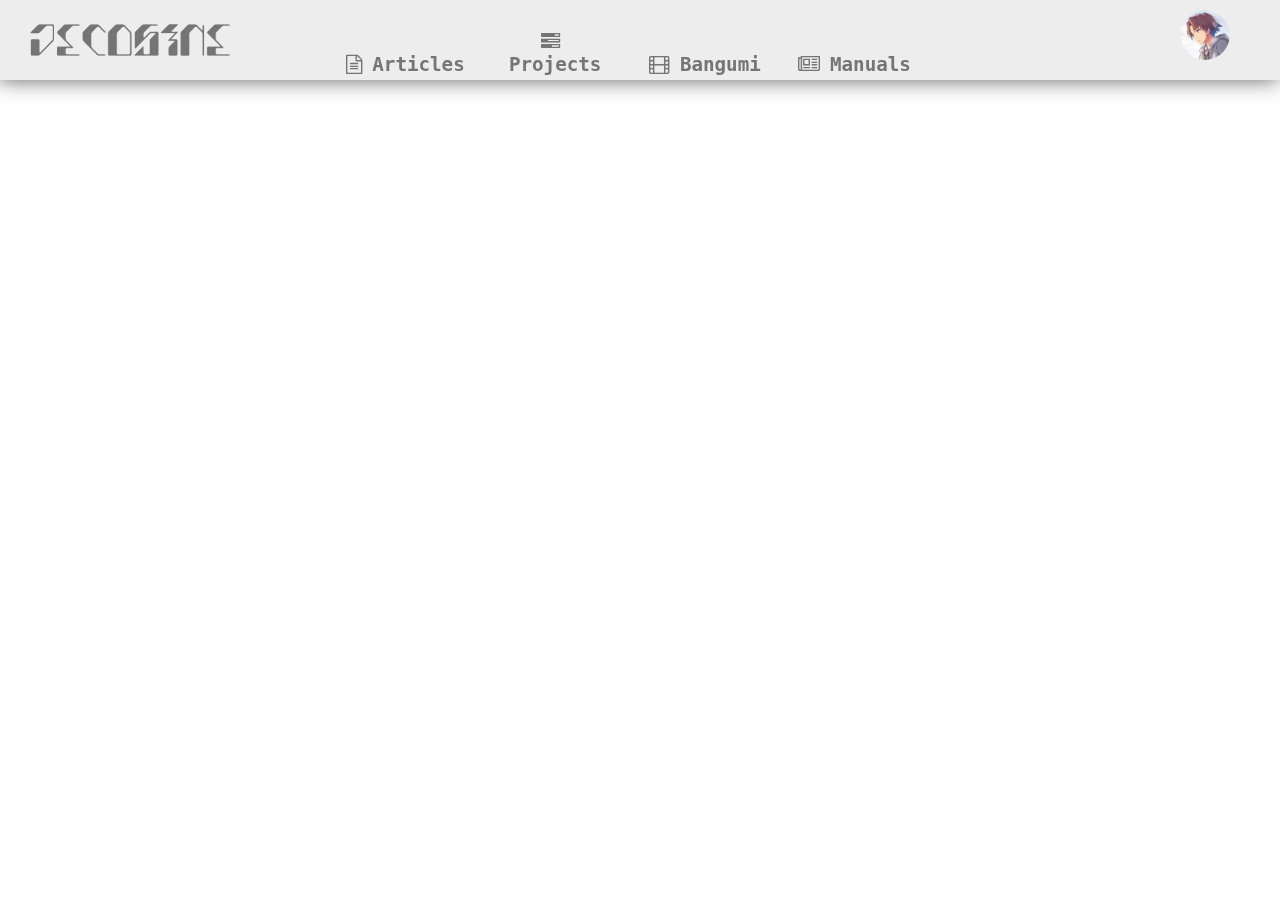
<file: articles.html>
<!DOCTYPE html>
<html>
    <head>
        <meta charset="utf-8" />
        <link rel = "stylesheet" href = "./css/main.css" />
        <link rel = "stylesheet" href = "./css/font-awesome.min.css" />
        <link rel = "shortcut icon" href = "favicon.ico" />
        <script src = "./js/jquery-3.3.1.min.js"></script>
        <meta name="viewport" content="width=device-width, initial-scale=1.0">
        <!-- <meta name="viewport" content="width=device-width, initial-scale=1.0"> -->
        <title>Jecosine の 真香小站</title>
        <!-- <script src = "js/pre-main.js"></script> -->

    </head>
    <body>
            <div id =  "navigation">
                    <div id = "navigation-bar">
                        <a href = "/index.html" id = "homepage"></a>
                        <div id = "navi-group">
                            <div class = "navigation-item">
                                <span><i class="fa fa-file-text-o" aria-hidden="true"></i>Articles</span>
                                <ul class = "navigation-list">
                                    <li><i class="fa fa-code" aria-hidden="true"></i>Tech</li>
                                    <li><i class="fa fa-leaf" aria-hidden="true"></i>Note</li>
                                </ul>
                            </div>                    
                            <div class = "navigation-item">
                                <span><i class="fa fa-tasks" aria-hidden="true"></i>Projects</span>
                                
                            </div>
                            <div class = "navigation-item">
                                <span><i class="fa fa-film" aria-hidden="true"></i>Bangumi</span>
                                <ul class = "navigation-list">
                                    <li><i class="fa fa-bookmark" aria-hidden="true"></i>Focus</li>
                                    <li><i class="fa fa-book" aria-hidden="true"></i>Novels</li>
                                    <li><i class="fa fa-picture-o" aria-hidden="true"></i>Illusts</li>
                                </ul>
                            </div>
                            <div class = "navigation-item"><span><i class="fa fa-newspaper-o" aria-hidden="true"></i>Manuals</span></div>
                        </div>
                        <img id = "head-icon" src = "./img/head.png"/>
                    </div>
                        
                </div>

    </body>
</html>
</file>
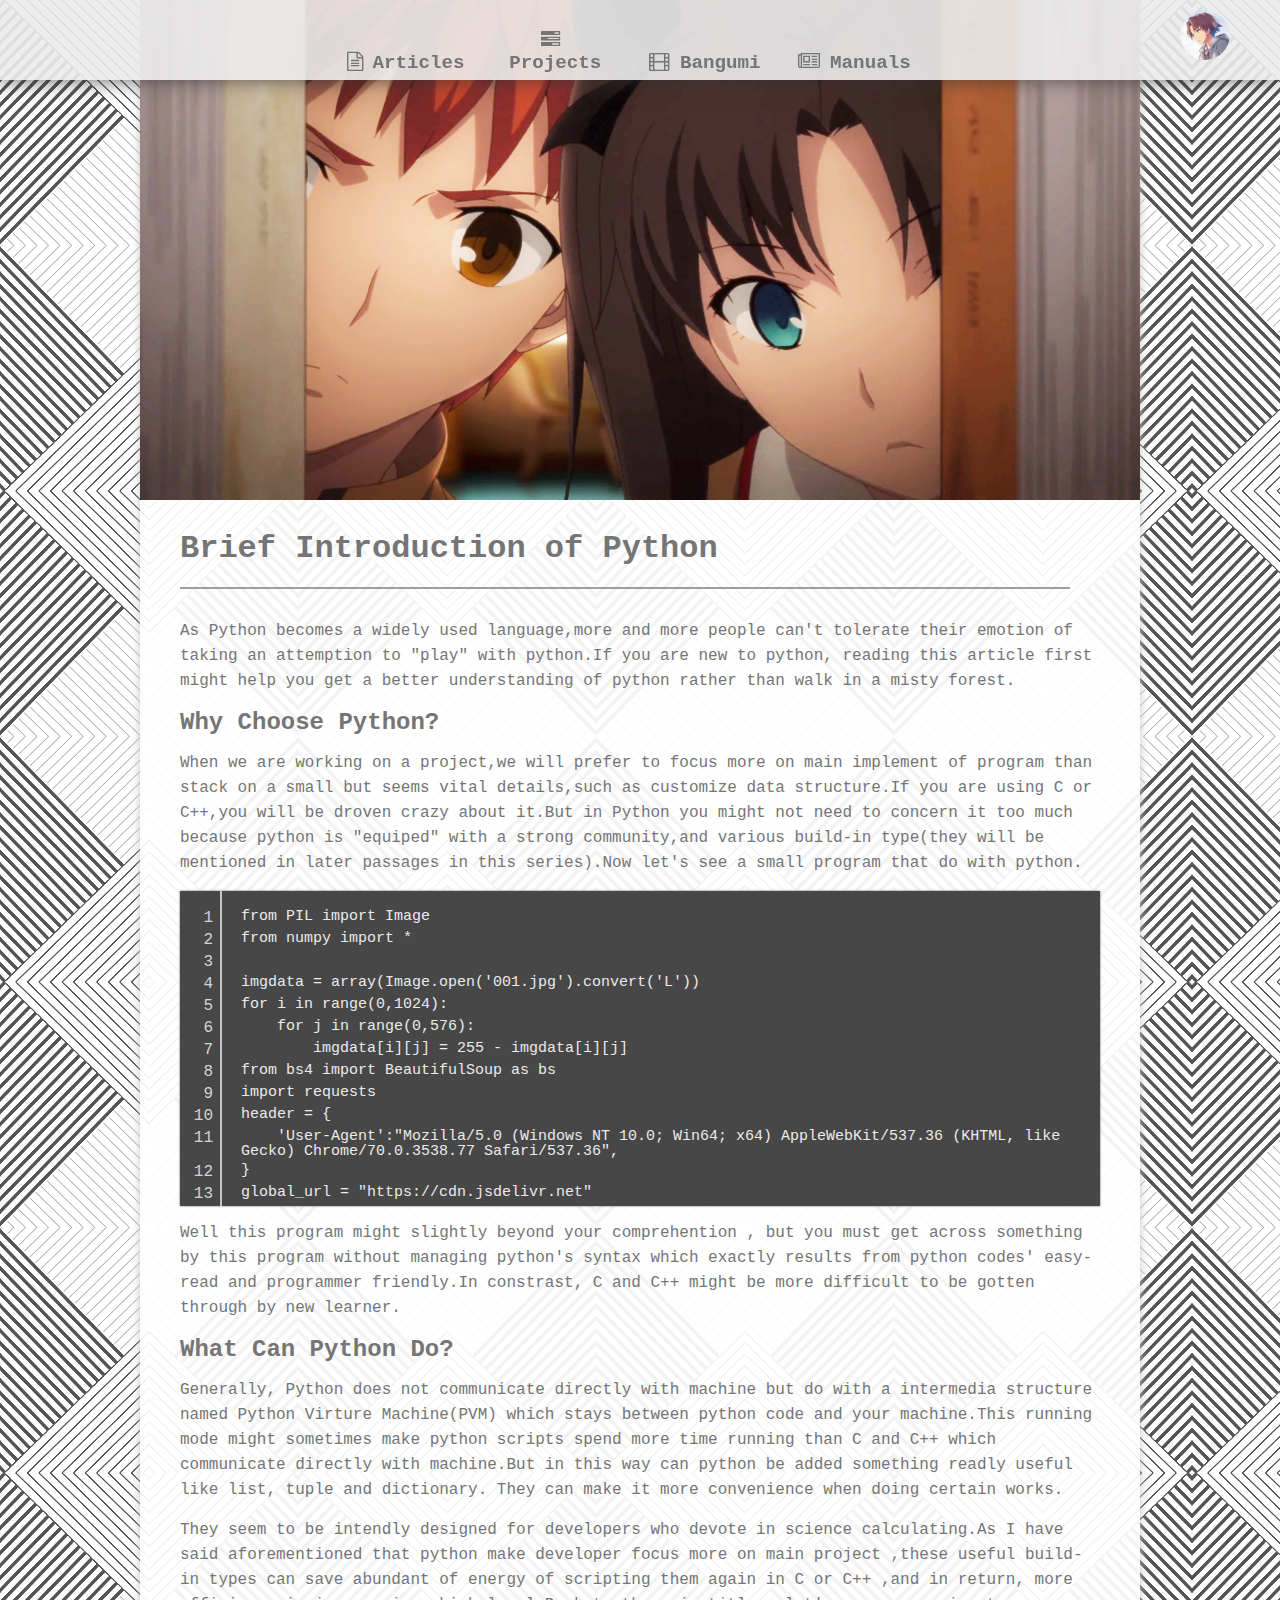
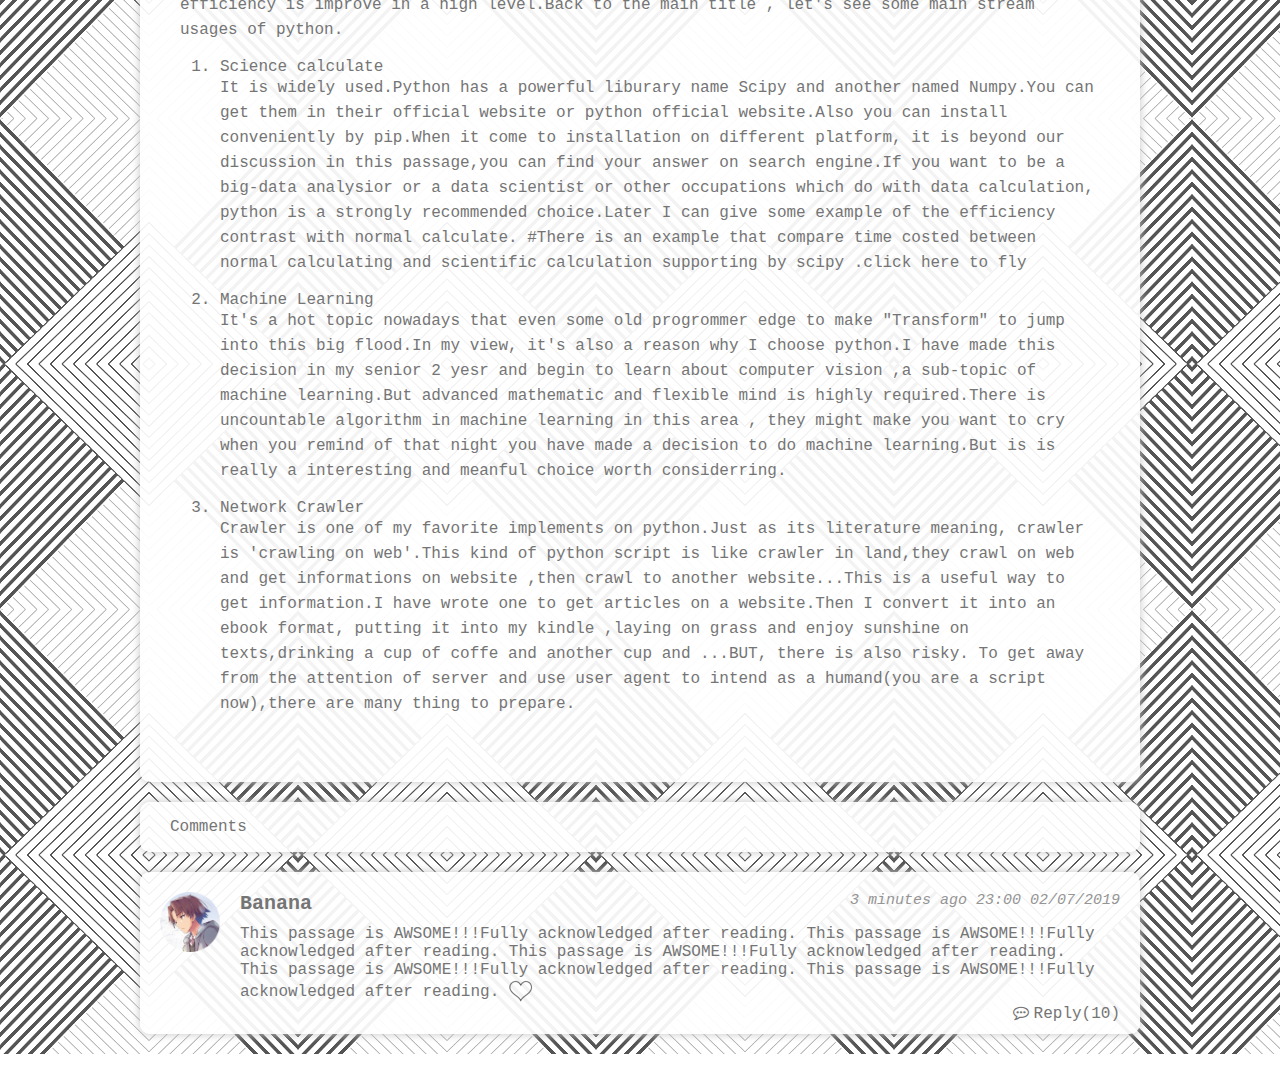
<file: biop.html>
<!DOCTYPE html>
<html>
    <head>
        <meta charset="utf-8" />
        <link rel = "stylesheet" href = "./css/main.css">
        <link rel = "shortcut icon" href = "./favicon.ico" />
        <link rel = "stylesheet" href = "./css/font-awesome.min.css" />
        <script src = "./js/jquery-3.3.1.min.js"></script>
        <!-- <script src = "js/pre-main.js"></script> -->
    </head>
    <body class = "view-body">
        <script src = "js/main.js"></script> 
        <div id =  "navigation">
            <div id = "navigation-bar">
                <div id = "navi-group">
                    <div class = "navigation-item">
                        <span><i class="fa fa-file-text-o" aria-hidden="true"></i>Articles</span>
                        <ul class = "navigation-list">
                            <li><i class="fa fa-code" aria-hidden="true"></i>Tech</li>
                            <li><i class="fa fa-leaf" aria-hidden="true"></i>Note</li>
                        </ul>
                    </div>                    
                    <div class = "navigation-item">
                        <span><i class="fa fa-tasks" aria-hidden="true"></i>Projects</span>
                        
                    </div>
                    <div class = "navigation-item">
                        <span><i class="fa fa-film" aria-hidden="true"></i>Bangumi</span>
                        <ul class = "navigation-list">
                            <li><i class="fa fa-bookmark" aria-hidden="true"></i>Focus</li>
                            <li><i class="fa fa-book" aria-hidden="true"></i>Novels</li>
                            <li><i class="fa fa-picture-o" aria-hidden="true"></i>Illusts</li>
                        </ul>
                    </div>
                    <div class = "navigation-item"><span><i class="fa fa-newspaper-o" aria-hidden="true"></i>Manuals</span></div>
                </div>
                <img id = "head-icon" src = "./img/head.png"/>
            </div>
                
        </div>
        <div id = "content-container">
            <div class = "content-illust">
                <img src = "img/ab-img/lin.png" />
            </div>
            <div class = "content">
                <h1 class = "content-title">Brief Introduction of Python</h1>
                <p>As Python becomes a widely used language,more and more people can't tolerate their emotion of taking an attemption to "play" with python.If you are new to python, reading this article first might help you get a better understanding of python rather than walk in a misty forest.</p>
                <h2>Why Choose Python?</h2>
                <p>When we are working on a project,we will prefer to focus more on main implement of program than stack on a small but seems vital details,such as customize data structure.If you are using C or C++,you will be droven crazy about it.But in Python you might not need to concern it too much because python is "equiped" with a strong community,and various build-in type(they will be mentioned in later passages in this series).Now let's see a small program that do with python.</p>
                <div class = "code-block-container">
                    <div class = "code-block">
                    <pre>
from PIL import Image
from numpy import *

imgdata = array(Image.open('001.jpg').convert('L'))
for i in range(0,1024):
    for j in range(0,576):
        imgdata[i][j] = 255 - imgdata[i][j]
from bs4 import BeautifulSoup as bs
import requests
header = {
    'User-Agent':"Mozilla/5.0 (Windows NT 10.0; Win64; x64) AppleWebKit/537.36 (KHTML, like Gecko) Chrome/70.0.3538.77 Safari/537.36",
}
global_url = "https://cdn.jsdelivr.net"
links = {u'/gh/moezx/cdn@3.1.9/img/Sakura/images/sns/heart.png': u'heart.png', u'/gh/moezx/cdn@3.1.9/img/Sakura/images/sns/lofter.png': u'lofter.png', u'/gh/moezx/cdn@3.1.9/img/Sakura/images/sns/douban.png': u'douban.png', u'/gh/moezx/cdn@3.1.9/img/Sakura/images/sns/qq.png': u'qq.png', u'/gh/moezx/cdn@3.1.9/img/Sakura/images/sns/github.png': u'github.png', u'/gh/moezx/cdn@3.1.9/img/Sakura/images/sns/youku.png': u'youku.png', u'/gh/moezx/cdn@3.1.9/img/Sakura/images/sns/googleplus.png': u'googleplus.png', u'/gh/moezx/cdn@3.1.9/img/Sakura/images/sns/twitter.png': u'twitter.png', u'/gh/moezx/cdn@3.1.9/img/Sakura/images/sns/wechat.png': u'wechat.png', u'/gh/moezx/cdn@3.1.9/img/Sakura/images/sns/jianshu.png': u'jianshu.png', u'/gh/moezx/cdn@3.1.9/img/Sakura/images/sns/csdn.png': u'csdn.png', u'/gh/moezx/cdn@3.1.9/img/Sakura/images/sns/qzone.png': u'qzone.png', u'/gh/moezx/cdn@3.1.9/img/Sakura/images/sns/wangyiyun.png': u'wangyiyun.png', u'/gh/moezx/cdn@3.1.9/img/Sakura/images/sns/bilibili.png': u'bilibili.png', u'/gh/moezx/cdn@3.1.9/img/Sakura/images/sns/zhihu.png': u'zhihu.png', u'/gh/moezx/cdn@3.1.9/img/Sakura/images/sns/email.svg': u'email.svg', u'/gh/moezx/cdn@3.1.9/img/Sakura/images/sns/facebook.png': u'facebook.png', u'/gh/moezx/cdn@3.1.9/img/Sakura/images/sns/sina.png': u'sina.png', u'/gh/moezx/cdn@3.1.9/img/Sakura/images/sns/telegram.svg': u'telegram.svg'}
def get_links():
    url = "https://cdn.jsdelivr.net/gh/moezx/cdn@3.1.9/img/Sakura/images/sns"
    h = requests.get(url,headers = header)
    bsobj = bs(h.text,'html.parser')
    links = {i.attrs['href']:i.get_text() for i in bsobj.find("table").findAll('a')}
    print links
def get_sources():
    for i in links.keys():
        res = requests.get(global_url+i,headers = header)
        f = open(links.get(i),'wb')
        f.write(res.content)
        f.close()
get_sources()
                    </pre>
                    </div>
                    <div class = "count-bar"></div>
                </div>
                <p>Well this program might slightly beyond your comprehention , but you must get across something by this program without managing python's syntax which exactly results from python codes' easy-read and programmer friendly.In constrast, C and C++ might be more difficult to be gotten through by new learner.</p>
                <h2>What Can Python Do?</h2>
                <p>Generally, Python does not communicate directly with machine but do with a intermedia structure named Python Virture Machine(PVM) which stays between python code and your machine.This running mode might sometimes make python scripts spend more time running than C and C++ which communicate directly with machine.But in this way can python be added something readly useful like list, tuple and dictionary. They can make it more convenience when doing certain works.

                </p>
                <p>They seem to be intendly designed for developers who devote in science calculating.As I have said aforementioned that python make developer focus more on main project ,these useful build-in types can save abundant of energy of scripting them again in C or C++ ,and in return, more efficiency is improve in a high level.Back to the main title , let's see some main stream usages of python.</p>
                <ol>
                    <li>
                        Science calculate
                    </li>
                    <p>It is widely used.Python has a powerful liburary name Scipy and another named Numpy.You can get them in their official website or python official website.Also you can install conveniently by pip.When it come to installation on different platform, it is beyond our discussion in this passage,you can find your answer on search engine.If you want to be a big-data analysior or a data scientist or other occupations which do with data calculation, python is a strongly recommended choice.Later I can give some example of the efficiency contrast with normal calculate. #There is an example that compare time costed between normal calculating and scientific calculation supporting by scipy .click here to fly</p>
                    <li>Machine Learning</li>
                    <p>It's a hot topic nowadays that even some old progrommer edge to make "Transform" to jump into this big flood.In my view, it's also a reason why I choose python.I have made this decision in my senior 2 yesr and begin to learn about computer vision ,a sub-topic of machine learning.But advanced mathematic and flexible mind is highly required.There is uncountable algorithm in machine learning in this area , they might make you want to cry when you remind of that night you have made a decision to do machine learning.But is is really a interesting and meanful choice worth considerring.</p>
                    <li>Network Crawler</li>
                    <p>Crawler is one of my favorite implements on python.Just as its literature meaning, crawler is 'crawling on web'.This kind of python script is like crawler in land,they crawl on web and get informations on website ,then crawl to another website...This is a useful way to get information.I have wrote one to get articles on a website.Then I convert it into an ebook format, putting it into my kindle ,laying on grass and enjoy sunshine on texts,drinking a cup of coffe and another cup and ...BUT, there is also risky. To get away from the attention of server and use user agent to intend as a humand(you are a script now),there are many thing to prepare.</p>
                </ol>
                
            </div>
            
        </div>
        <div id = "comment-container">
            <div id = "comment-title"><span>Comments</span></div>
            <div class = "comment">
                <div class =  "comment-identity">
                    <div class = "id-headicon"><img src = "img/head.png" /></div>
                    <div class = "id-nickname">
                        <span>Banana</span>
                        <div class = "comment-date">3 minutes ago 23:00 02/07/2019 </div>
                    </div>
                </div>
                
                <div class = "comment-content">
                    <p class = "cc-para">This passage is AWSOME!!!Fully acknowledged after reading.
                            This passage is AWSOME!!!Fully acknowledged after reading.
                            This passage is AWSOME!!!Fully acknowledged after reading.
                            This passage is AWSOME!!!Fully acknowledged after reading.
                            This passage is AWSOME!!!Fully acknowledged after reading.
                    </p>
                    <img class = "cc-img" src = "img/sns/heart.png" />
                </div>
                <div class = "cc-icon">
                    <span class = "reply-amount"><i class="fa fa-commenting-o" aria-hidden="true"></i>Reply(10)</span>
                </div>
            </div>
        </div>
    </body>
</html>
</file>
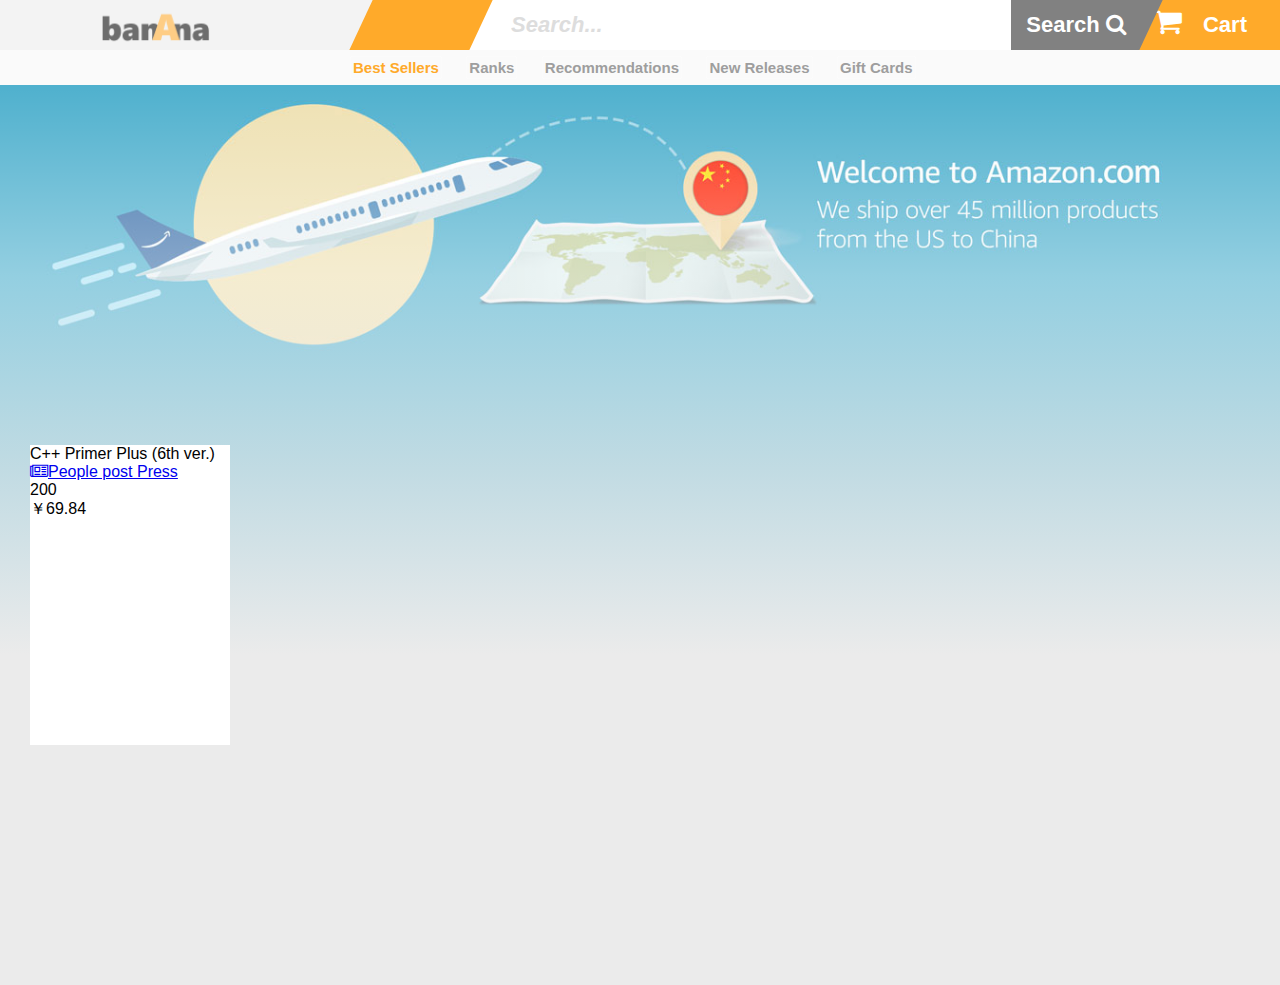
<file: items.html>
<!DOCTYPE html>
<html>
    <head>
        <link rel="stylesheet" href="css/style.css" />
        <link rel="stylesheet" href="css/item.css" />
        <link rel="stylesheet" href="css/font-awesome.min.css" />
    </head>
    <body>
        <div id="navigation-container">
            <div id="navigation-wrap">
                <div id="icon-container"></div>
                <div id="search-container">
                    <div id="cate-container">
                        <ul id="cate-list">
                            <li></li>
                        </ul>
                    </div>
                    <div id="search-bar-bg">
                        <form action="banana.jsp" method="GET">
                            <input id="search-bar" type="text" name="search" placeholder="Search..."/>
                            <button id="submit-button" type="submit"><div>Search <i class="fa fa-search" aria-hidden="true"></i></div></button>
                        </form>
                    </div>
                </div>
                <a href="#" id="cart"><div><i class="fa fa-shopping-cart" aria-hidden="true"></i>Cart</div></a>
            </div>
            <div id="sub-navi">
                <div id="subnavi-g">
                    <a class="subnavi-item" href="#">Best Sellers</a>
                    <a class="subnavi-item" href="#">Ranks</a>
                    <a class="subnavi-item" href="#">Recommendations</a>
                    <a class="subnavi-item" href="#">New Releases</a>
                    <a class="subnavi-item" href="#">Gift Cards</a>
                </div>
            </div>
        </div>
        <div id="main-container">
            <div id="main-wrap">
                <div id="main-bg"></div>
                <div id="main-wrapper">
                    <div class="item-container">
                        <div class="item-wrap">
                            <div class="item-cover"></div>
                            <div class="item-info">
                                <div class="item-upper">
                                    <div class="item-title">C++ Primer Plus (6th ver.)</div>
                                    <div class="item-seller"><a href="#"><i class="fa fa-newspaper-o" aria-hidden="true"></i>People post Press</a></div>
                                    <div class="item-sells">200</div>
                                </div>
                                <div class="item-bottom">
                                    <div class="item-price">￥69.84</div>
                                    <div class="item-icons"></div>
                                </div>
                            </div>
                        </div>
                    </div>                    
                    
                </div>
            </div>


        </div>
        
    </body>
    <script>
        var hlist = document.getElementById("hcate").getElementsByTagName("ul");
        var sublist = hlist.children;
        var clist = document.getElementById("cate-l");
        var bars = clist.children;
        
        function showSub(){
            console.log(this);
        }
    
        for (var i = 0;i< 5; i++){
            console.log(bars[i]);
            bars[i].getElementsByTagName("div")[0].innerHTML = hlist[Number(bars[i].dataset["index"])].innerHTML;
            bars[i].getElementsByTagName("div")[0].style.left = "9999px";
            bars[i].getElementsByTagName("div")[0].style.display = "none";
            bars[i].onmouseover = function(){
                console.log(Number(this.dataset["index"]));
                this.getElementsByTagName("div")[0].style.left = "240px";
                this.getElementsByTagName("div")[0].style.display = "block";
            }
            bars[i].onmouseout = function(){
                this.getElementsByTagName("div")[0].style.left = "9999px";
                this.getElementsByTagName("div")[0].style.display = "none";
            }
        }

    </script>

</html>
</file>
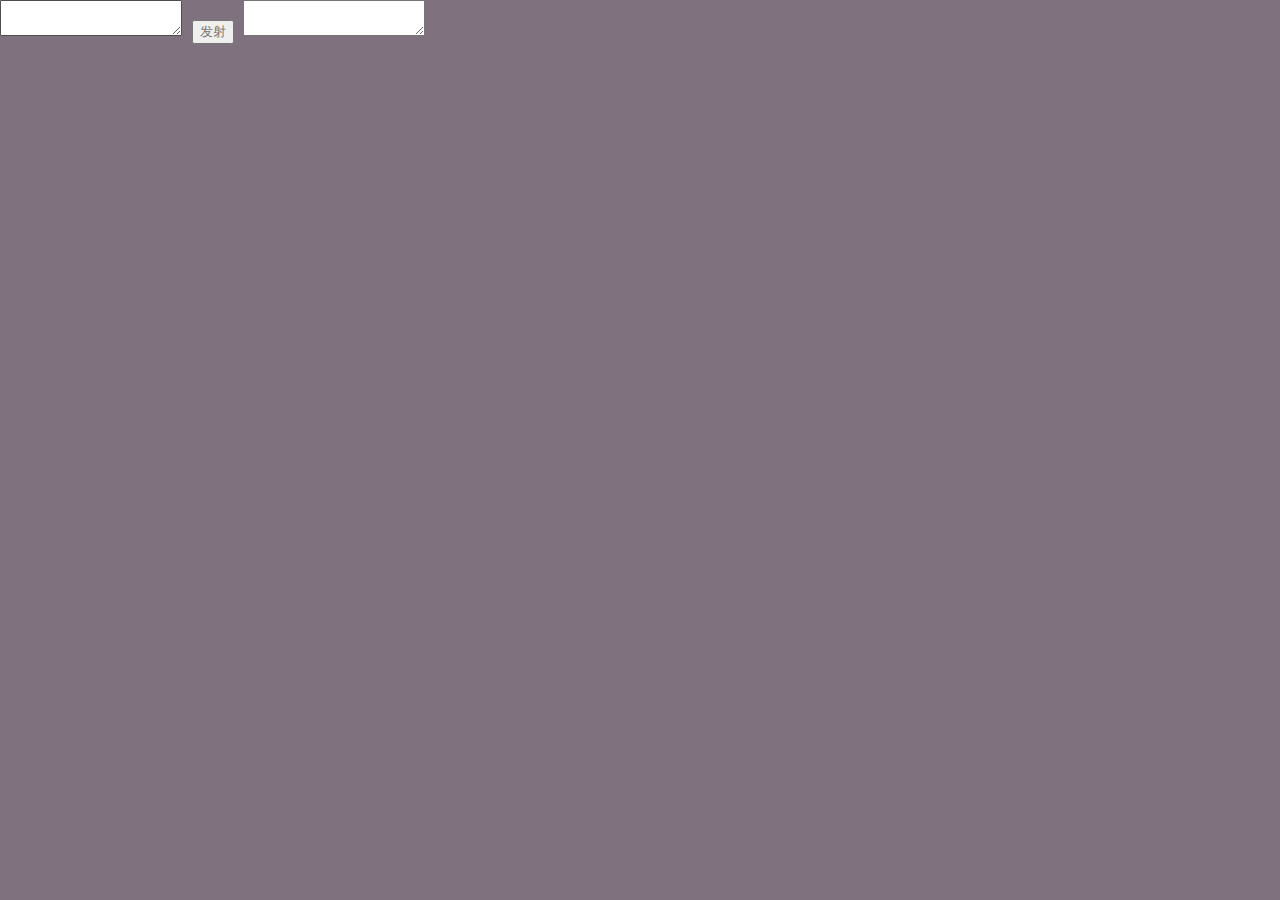
<file: songlist-test.html>
<!DOCTYPE html>
<html>
    <head>
        <meta charset="utf-8" />
        <link rel = "stylesheet" href = "css/main.css">
        
        <link rel = "shortcut icon" href = "favicon.ico" />
        <script src = "js/jquery-3.3.1.min.js"></script>
        
        <link rel = "stylesheet" href = "css/sp.css">
        <!-- <script src = "js/pre-main.js"></script> -->
    </head>
    <body>
        <textarea id = "param"></textarea>
        <button type="button" class="btn btn-lg btn-success" id="submit">发射</button> 
        <textarea id = "result"></textarea>
        <link rel="stylesheet" href="https://www.bzqll.com/wp-content/themes/dong/css/APlayer.min.css">
        <div id = "aplayer"></div>
        <!-- <div id="aplayer" class="aplayer aplayer-withlist aplayer-fixed">
            <div class="aplayer-list aplayer-list-hide" style="max-height: 250px">
                <ol style="max-height: 250px">            
                </ol>
            </div>
            <div class="aplayer-body" style="width: 400px;">
                <div class="aplayer-pic" style="background-image: url(&quot;https://cn-east-17-aplayer-35525609.oss.dogecdn.com/hikarunara.jpg&quot;); background-color: rgb(235, 208, 194);">
                    <div class="aplayer-button aplayer-play"><svg xmlns="http://www.w3.org/2000/svg" version="1.1" viewBox="0 0 16 31"><path d="M15.552 15.168q0.448 0.32 0.448 0.832 0 0.448-0.448 0.768l-13.696 8.512q-0.768 0.512-1.312 0.192t-0.544-1.28v-16.448q0-0.96 0.544-1.28t1.312 0.192z"></path></svg></div>
                </div>
                <div class="aplayer-info" style="display: block;">
                    <div class="aplayer-music">
                        
                    </div>
                    <div class="aplayer-controller">
                        <div class="aplayer-bar-wrap">
                            <div class="aplayer-bar">
                                <div class="aplayer-loaded" style="width: 100%;"></div>
                                <div class="aplayer-played" style="width: 0px; background: rgb(235, 208, 194);">
                                    <span class="aplayer-thumb" style="background: rgb(235, 208, 194);">
                                        <span class="aplayer-loading-icon"><svg xmlns="http://www.w3.org/2000/svg" version="1.1" viewBox="0 0 32 32"><path d="M4 16c0-6.6 5.4-12 12-12s12 5.4 12 12c0 1.2-0.8 2-2 2s-2-0.8-2-2c0-4.4-3.6-8-8-8s-8 3.6-8 8 3.6 8 8 8c1.2 0 2 0.8 2 2s-0.8 2-2 2c-6.6 0-12-5.4-12-12z"></path></svg></span>
                                    </span>
                                </div>
                            </div>
                        </div>
                        <div class="aplayer-time aplayer-time-narrow">
                            <span class="aplayer-time-inner">
                                <span class="aplayer-ptime">00:00</span> / <span class="aplayer-dtime">04:14</span>
                            </span>
                            <span class="aplayer-icon aplayer-icon-back">
                                <svg xmlns="http://www.w3.org/2000/svg" version="1.1" viewBox="0 0 32 32"><path d="M25.468 6.947c-0.326-0.172-0.724-0.151-1.030 0.057l-6.438 4.38v-3.553c0-0.371-0.205-0.71-0.532-0.884-0.326-0.172-0.724-0.151-1.030 0.057l-12 8.164c-0.274 0.186-0.438 0.496-0.438 0.827s0.164 0.641 0.438 0.827l12 8.168c0.169 0.115 0.365 0.174 0.562 0.174 0.16 0 0.321-0.038 0.468-0.116 0.327-0.173 0.532-0.514 0.532-0.884v-3.556l6.438 4.382c0.169 0.115 0.365 0.174 0.562 0.174 0.16 0 0.321-0.038 0.468-0.116 0.327-0.173 0.532-0.514 0.532-0.884v-16.333c0-0.371-0.205-0.71-0.532-0.884z"></path></svg>
                            </span>
                            <span class="aplayer-icon aplayer-icon-play">
                                <svg xmlns="http://www.w3.org/2000/svg" version="1.1" viewBox="0 0 16 31"><path d="M15.552 15.168q0.448 0.32 0.448 0.832 0 0.448-0.448 0.768l-13.696 8.512q-0.768 0.512-1.312 0.192t-0.544-1.28v-16.448q0-0.96 0.544-1.28t1.312 0.192z"></path></svg>
                            </span>
                            <span class="aplayer-icon aplayer-icon-forward">
                                <svg xmlns="http://www.w3.org/2000/svg" version="1.1" viewBox="0 0 32 32"><path d="M25.468 6.947c-0.326-0.172-0.724-0.151-1.030 0.057l-6.438 4.38v-3.553c0-0.371-0.205-0.71-0.532-0.884-0.326-0.172-0.724-0.151-1.030 0.057l-12 8.164c-0.274 0.186-0.438 0.496-0.438 0.827s0.164 0.641 0.438 0.827l12 8.168c0.169 0.115 0.365 0.174 0.562 0.174 0.16 0 0.321-0.038 0.468-0.116 0.327-0.173 0.532-0.514 0.532-0.884v-3.556l6.438 4.382c0.169 0.115 0.365 0.174 0.562 0.174 0.16 0 0.321-0.038 0.468-0.116 0.327-0.173 0.532-0.514 0.532-0.884v-16.333c0-0.371-0.205-0.71-0.532-0.884z"></path></svg>
                            </span>
                            <div class="aplayer-volume-wrap">
                                <button type="button" class="aplayer-icon aplayer-icon-volume-down"><svg xmlns="http://www.w3.org/2000/svg" version="1.1" viewBox="0 0 28 32"><path d="M13.728 6.272v19.456q0 0.448-0.352 0.8t-0.8 0.32-0.8-0.32l-5.952-5.952h-4.672q-0.48 0-0.8-0.352t-0.352-0.8v-6.848q0-0.48 0.352-0.8t0.8-0.352h4.672l5.952-5.952q0.32-0.32 0.8-0.32t0.8 0.32 0.352 0.8zM20.576 16q0 1.344-0.768 2.528t-2.016 1.664q-0.16 0.096-0.448 0.096-0.448 0-0.8-0.32t-0.32-0.832q0-0.384 0.192-0.64t0.544-0.448 0.608-0.384 0.512-0.64 0.192-1.024-0.192-1.024-0.512-0.64-0.608-0.384-0.544-0.448-0.192-0.64q0-0.48 0.32-0.832t0.8-0.32q0.288 0 0.448 0.096 1.248 0.48 2.016 1.664t0.768 2.528z"></path></svg></button>
                                <div class="aplayer-volume-bar-wrap">
                                    <div class="aplayer-volume-bar">
                                        <div class="aplayer-volume" style="height: 70%; background: rgb(235, 208, 194);"></div>
                                    </div>
                                </div>
                            </div>
                            <button type="button" class="aplayer-icon aplayer-icon-order">
                                <svg xmlns="http://www.w3.org/2000/svg" version="1.1" viewBox="0 0 32 32"><path d="M0.622 18.334h19.54v7.55l11.052-9.412-11.052-9.413v7.549h-19.54v3.725z"></path></svg>
                            </button>
                            <button type="button" class="aplayer-icon aplayer-icon-loop">
                                <svg xmlns="http://www.w3.org/2000/svg" version="1.1" viewBox="0 0 29 32"><path d="M9.333 9.333h13.333v4l5.333-5.333-5.333-5.333v4h-16v8h2.667v-5.333zM22.667 22.667h-13.333v-4l-5.333 5.333 5.333 5.333v-4h16v-8h-2.667v5.333z"></path></svg>
                            </button>
                            <button type="button" class="aplayer-icon aplayer-icon-menu">
                                <svg xmlns="http://www.w3.org/2000/svg" version="1.1" viewBox="0 0 22 32"><path d="M20.8 14.4q0.704 0 1.152 0.48t0.448 1.12-0.48 1.12-1.12 0.48h-19.2q-0.64 0-1.12-0.48t-0.48-1.12 0.448-1.12 1.152-0.48h19.2zM1.6 11.2q-0.64 0-1.12-0.48t-0.48-1.12 0.448-1.12 1.152-0.48h19.2q0.704 0 1.152 0.48t0.448 1.12-0.48 1.12-1.12 0.48h-19.2zM20.8 20.8q0.704 0 1.152 0.48t0.448 1.12-0.48 1.12-1.12 0.48h-19.2q-0.64 0-1.12-0.48t-0.48-1.12 0.448-1.12 1.152-0.48h19.2z"></path></svg>
                            </button>
                            <button type="button" class="aplayer-icon aplayer-icon-lrc">
                                <svg xmlns="http://www.w3.org/2000/svg" version="1.1" viewBox="0 0 32 32"><path d="M26.667 5.333h-21.333c-0 0-0.001 0-0.001 0-1.472 0-2.666 1.194-2.666 2.666 0 0 0 0.001 0 0.001v-0 16c0 0 0 0.001 0 0.001 0 1.472 1.194 2.666 2.666 2.666 0 0 0.001 0 0.001 0h21.333c0 0 0.001 0 0.001 0 1.472 0 2.666-1.194 2.666-2.666 0-0 0-0.001 0-0.001v0-16c0-0 0-0.001 0-0.001 0-1.472-1.194-2.666-2.666-2.666-0 0-0.001 0-0.001 0h0zM5.333 16h5.333v2.667h-5.333v-2.667zM18.667 24h-13.333v-2.667h13.333v2.667zM26.667 24h-5.333v-2.667h5.333v2.667zM26.667 18.667h-13.333v-2.667h13.333v2.667z"></path></svg>
                            </button>
                        </div>
                    </div>
                </div>
                <div class="aplayer-notice"></div>
                <div class="miniswitcher">
                    <button class="aplayer-icon">
                        <svg xmlns="http://www.w3.org/2000/svg" version="1.1" viewBox="0 0 32 32">
                            <path d="M22 16l-10.105-10.6-1.895 1.987 8.211 8.613-8.211 8.612 1.895 1.988 8.211-8.613z">  
                            </path>
                        </svg>
                    </button>
                </div>
            </div>
        
        </div> -->
        <script src="https://www.bzqll.com/wp-content/themes/dong/js/APlayer.min.js"></script> 
        
        <script>
   
$.ajax({
    type: "POST",
    url: "https://api.hibai.cn/api/index/index",
    dataType: 'json',
    data: {"TransCode":"020112","OpenId":"123456789","Body":{"SongListId":"2665859025"}},
    success: function(e){
        var musics = e.Body;
        
        for(var i = 0;i<e.Body.length;i++){
            musics[i].id=e.Body[i].id;
            musics[i].name=e.Body[i].title;
            musics[i].artist=e.Body[i].author;
            musics[i].cover=e.Body[i].pic;
            musics[i].lrc=e.Body[i].lrc;
        }
        var ap = new APlayer({
            element: document.getElementById('aplayer'),
            fixed: true,
            autoplay: true,
            audio: musics
        });
    }
});

//         
        </script>
        
        
    </body>

</html>
</file>
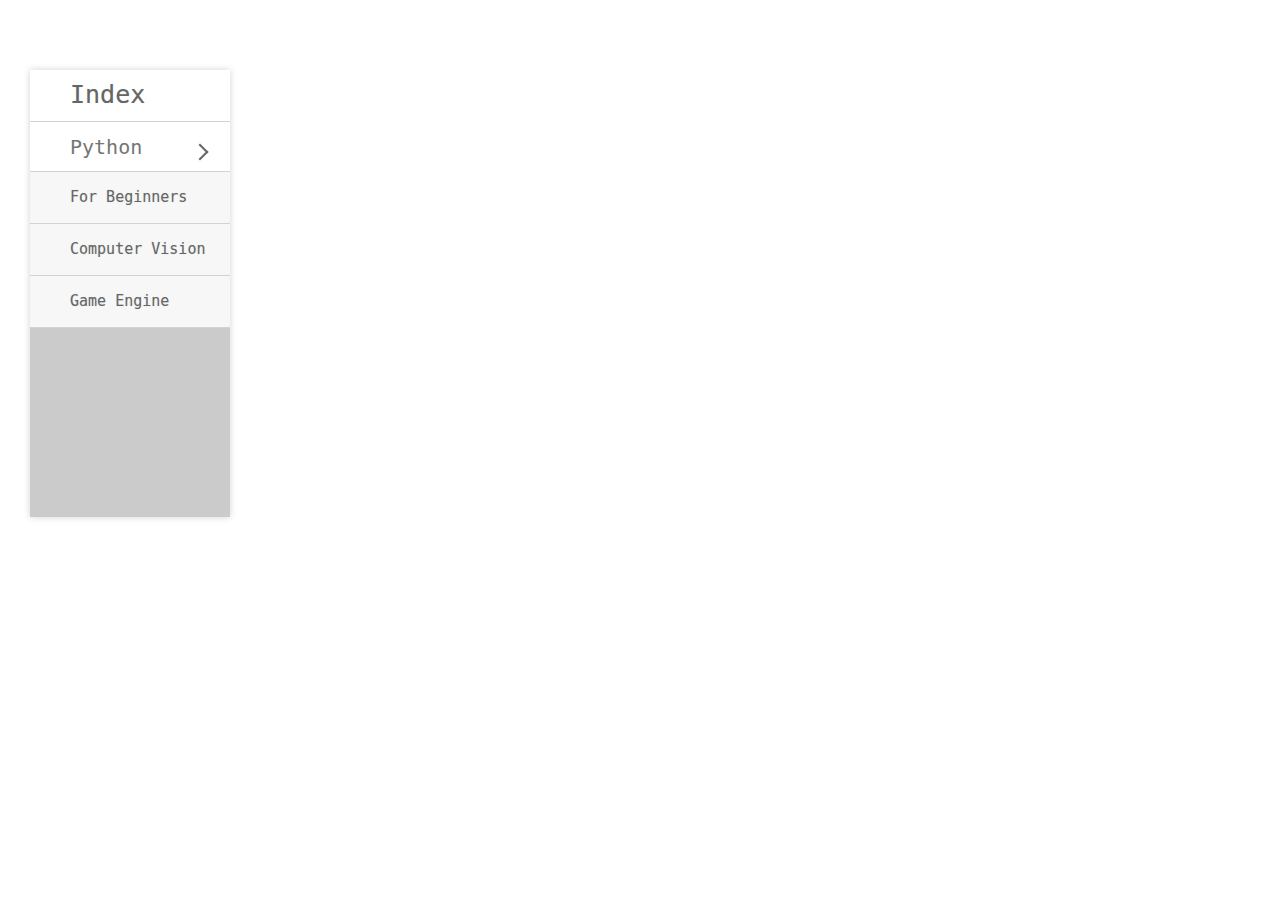
<file: tech.html>
<!DOCTYPE html>
<html>
    <head>
        <meta charset="utf-8" />
        <link rel = "stylesheet" href = "css/main.css">
        <link rel = "shortcut icon" href = "favicon.ico" />
        <script src = "js/jquery-3.3.1.min.js"></script>
        <!-- <script src = "js/pre-main.js"></script> -->
    </head>
    <body>
            <div id = "sider-box" class = "card">
                    <div class = "item">
                        <span class = "topic">Index</span>
                    </div>
                    <div name="Python" >
                        <div class = "item-fold">
                                <span class = "topic"><a data-toggle="collapse">Python</a></span>
                                <div class = "unfold-symbol"></div>
                        </div>
                        
                        <div class = "folded item">
                            <span class = "topic">For Beginners</span>
                            <div class = "unfold-symbol"></div>
                        </div>
                        <div class = "folded item">
                            <span class = "topic">Computer Vision</span>
                            <div class = "unfold-symbol"></div>
                        </div>
                        <div class = "folded item">
                            <span class = "topic">Game Engine</span>
                            <div class = "unfold-symbol"></div>
                        </div>
                        <div class = "unfold-symbol"></div>
                    </div>
                    
                </div>
    </body>
</html>
</file>
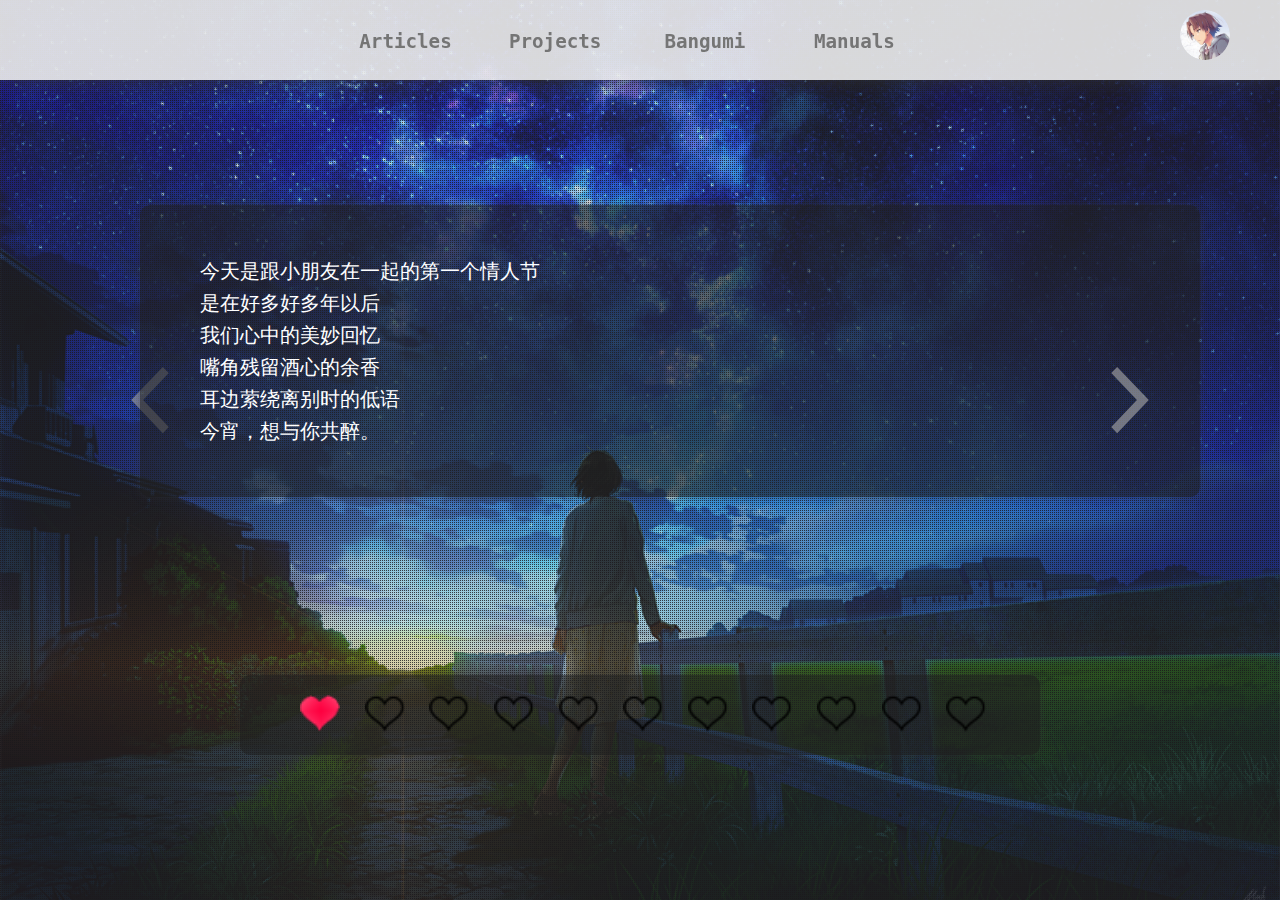
<file: val.html>
<!DOCTYPE html>
<html>
    <head>
        <meta charset="utf-8" />
        <link rel = "stylesheet" href = "css/main.css">
        <link rel = "stylesheet" href = "css/sp.css">
        <link rel = "shortcut icon" href = "favicon.ico" />
        <script src = "js/jquery-3.3.1.min.js"></script>
        <!-- <script src = "js/pre-main.js"></script> -->
    </head>
    <body>
        <script src = "js/main.js"></script>
        <link rel="stylesheet" href="https://www.bzqll.com/wp-content/themes/dong/css/APlayer.min.css">
        <div id = "aplayer"></div>
        <script src="https://www.bzqll.com/wp-content/themes/dong/js/APlayer.min.js"></script>       
        <script>
            var ap = undefined;
            $.ajax({
                type: "POST",
                url: "https://api.hibai.cn/api/index/index",
                dataType: 'json',
                data: {"TransCode":"020112","OpenId":"123456789","Body":{"SongListId":"2665859025"}},
                success: function(e){
                    var musics = e.Body;                    
                    for(var i = 0;i<e.Body.length;i++){
                        musics[i].id=e.Body[i].id;
                        musics[i].name=e.Body[i].title;
                        musics[i].artist=e.Body[i].author;
                        musics[i].cover=e.Body[i].pic;
                        musics[i].lrc=e.Body[i].lrc;
                    }
                    ap = new APlayer({
                        element: document.getElementById('aplayer'),
                        fixed: true,
                        autoplay: true,
                        audio: musics
                    });
                }
            });

        </script>
         
        <div id = "background">
            <div id = "cover"></div>
        </div>
         <div id =  "navigation">
            <div id = "navigation-bar">
                <div id = "navi-group">
                    <div class = "navigation-item">
                        <span>Articles</span>
                        <ul class = "navigation-list">
                            <li>Tech</li>
                            <li>Note</li>
                        </ul>
                    </div>                    
                    <div class = "navigation-item">
                        <span>Projects</span>
                        
                    </div>
                    <div class = "navigation-item">
                        <span>Bangumi</span>
                        <ul class = "navigation-list">
                            <li>Focus</li>
                            <li>Light Novels</li>
                            <li>Illustrations</li>
                        </ul>
                    </div>
                    <div class = "navigation-item"><span>Manuals</span></div>
                </div>
                <img id = "head-icon" src = "img/head.png"/>
            </div>
                
        </div>
        <svg id = "right" xmlns="http://www.w3.org/2000/svg" version="1.1" viewBox="0 0 32 32"><path d="M22 16l-10.105-10.6-1.895 1.987 8.211 8.613-8.211 8.612 1.895 1.988 8.211-8.613z"></path></svg>
        <svg id = "left" xmlns="http://www.w3.org/2000/svg" version="1.1" viewBox="0 0 32 32"><path d="M22 16l-10.105-10.6-1.895 1.987 8.211 8.613-8.211 8.612 1.895 1.988 8.211-8.613z"></path></svg>
        <div id = "content-container">           
            <div class = "content-sp">
                <div class = "text-sp">
                    <p>今天是跟小朋友在一起的第一个情人节<br>
                        是在好多好多年以后<br>
                        我们心中的美妙回忆<br>
                        嘴角残留酒心的余香<br>
                        耳边萦绕离别时的低语<br>
                        今宵，想与你共醉。</p>
                </div>
            </div> 
            <div class = "content-sp">
                <div class = "text-sp">
                    <p>159天前，我们相遇在学校大门口<br>
                        你粉色短袖蓝色牛仔裤<br>
                        我蓝色格子衫黑长裤<br>
                        我们从未曾见面的网友<br>
                        变成一对幸福的情侣
                    </p>
                </div>
            </div>
            <div class = "content-sp">
                <div class = "text-sp">
                    <p>我们在一起的90天里<br>
                        感受到收到礼物的快乐<br>
                        体会手机屏幕亮起<br>
                        弹出你的消息时<br>
                        嘴角的微微翘起<br>
                        和你一起去吃饭时<br>
                        轻微的紧张<br>
                        和满到快溢出的幸福
                    </p>
                </div>
            </div>
            <div class = "content-sp">
                <div class = "text-sp">
                    <p>放假离别时的强颜欢笑<br>
                        趴在窗上努力张望<br>
                        默念着一路顺风<br>
                        一直，一直看着你<br>
                        直到你渐渐没入人群里
                    </p>
                </div>
            </div>
            <div class = "content-sp">
                <div class = "text-sp">
                    <p>我，有好多好多<br>
                        想和你一起做的事
                    </p>
                </div>
            </div>
            <div class = "content-sp">
                <div class = "text-sp">
                    <p>好想，在这样的清晨里<br>
                        轻吻熟睡的你的额头<br>
                        慢慢睁开的眼里<br>
                        是你眼中的我<br>
                        然后，早安
                    </p>
                </div>
            </div>
            <div class = "content-sp">
                <div class = "text-sp">
                    <p>好想，在这样的黄昏里<br>
                        跟你述说这样和那样<br>
                        然后额头对额头<br>
                        鼻尖点着鼻尖<br>
                        然后扣紧交错的十指</p>
                </div>
            </div>
            <div class = "content-sp">
                <div class = "text-sp">
                    <p>好想，在这样的夜空下<br>
                        告诉你我有多么想你<br>
                        然后肩膀挨着肩膀<br>
                        听着微微的虫鸣<br>
                        左手指着天空<br>
                        这颗是牛郎<br>
                        这颗是织女<br>
                        我们和他们一样<br>
                        不过我们之间没有银河<br>
                    </p>
                </div>
            </div>
            <div class = "content-sp">
                <div class = "text-sp">
                    <p>好想，在这样的晴天下<br>
                        看到你阳光般灿烂的笑脸<br>
                        看着阳光给你描出一条金边<br>
                        然后，我把这副画印在心里<br>
                    </p>
                </div>
            </div>
            <div class = "content-sp">
                <div class = "text-sp">
                    <p>好想，在这样的雨天里<br>
                        伞下依偎着你我<br>
                        雨点哒哒，哒哒<br>
                        泥土的气息里混合着你的气息<br>
                        静静地，感受你的体温
                    </p>
                </div>
            </div>
            <div class = "content-sp">
                <div class = "text-sp">
                    <p id = "dp">想和你去山林听闻清脆的鸟鸣<br>
                        想和你去都市唱遍繁华<br>
                        想和你去雪地打滚嬉闹<br>
                        想和你游遍千山万水                        
                    </p>
                    <p id = "sp">想一直，一直...</p>
                </div>
            </div>
            <div class = "content-sp">
                    <div class = "text-sp">
                        <p>和你在一起</p>                        
                    </div>
            </div> 
        </div>
        <div class = "pages">
            <div class = "page-tag"></div>
            <div class = "page-tag"></div>
            <div class = "page-tag"></div>
            <div class = "page-tag"></div>
            <div class = "page-tag"></div>
            <div class = "page-tag"></div>
            <div class = "page-tag"></div>
            <div class = "page-tag"></div>
            <div class = "page-tag"></div>
            <div class = "page-tag"></div>
            <div class = "page-tag"></div>
        </div>
        <script>
            "use strict"
            var group = $(".content-sp");
            var pages = $(".page-tag");
            var bg = $("#background");
            var currentIndex = 0;
            var parad = $('#dp');
            var para = $('#sp');
            var right = $('#right');
            //alert(pages.length);
            var bgs = {0:'0.png',1:'1.jpg',2:'2.jpg',3:'3.png',4:'4.jpg',5:'5.jpg',6:'6.jpg',7:'7.jpg',8:'8.jpg',9:'9.png',10:'10.jpg',11:'11.png'};
            for (var i = 0;i < pages.length;i++){
                pages[i].onclick = function(e){
                    
                    //bg.css('opacity',0);
                    bg.fadeOut(0);
                    bg.fadeToggle(1000);
                    for (var i = 0;i < pages.length; i++){                        
                        if (pages.index(this) == i){
                            right.css("visibility",'visible');                        
                            bg.css('background-image',"url(img/"+bgs[i]+")");
                            // bg.css('opacity',1);
                            group[i].style.visibility = "visible";
                            currentIndex = i;
                            if (currentIndex == 10){
                                
                                right.css('right','300px');
                                right.css('animation','swing infinite 0.5s');
                                para.css('animation','none');
                                para.css("top","175px");
                                para.css('display',"block");
                                parad.css('animation',"none");
                                parad.css('opacity',1);
                                group[group.length-1].style.opacity = 0;
                            } 
                            else {
                                right.css('right',100);               para.css('display',"block");
                                right.css('animation','none');
                                para.css('animation','none');
                                para.css("top","175px");
                                parad.css('animation',"none");
                                parad.css('opacity',1);
                                group[group.length-1].style.animation = "none";
                                    group[group.length-1].style.opacity = 0;
                            }
                            pages[currentIndex].style.backgroundImage = "url(img/sns/heart-s.png)";
                        }
                        else{
                            pages[i].style.backgroundImage = "url(img/sns/heart-d.png)";
                            group[i].style.visibility = "hidden";
                        }
                    }
                }
            }
            pages[currentIndex].onclick();
            
            
            right.click(function(){                
                if(currentIndex == 10){
                    ap.volume(0.3, true);
                    parad.css('animation',"fadingOut 0.5s");
                    parad.css('opacity',0);
                    
                    para.css('animation','ct 1s')
                    para.css("font-size","1.5em");
                    para.css("top","100px");
                    setTimeout(function(){
                        para.fadeToggle(2000);
                        bg.fadeOut(0);
                        bg.fadeToggle(1000);
                        bg.css('background-image',"url(img/"+bgs[11]+")");
                        ap.volume(0.7, true);
                        right.css("visibility",'hidden');
                        group[group.length-1].style.animation = "fadingIn 1s";
                        group[group.length-1].style.opacity = 1;
                        for (var i = 0;i < pages.length; i++){
                            pages[i].style.backgroundImage = "url(img/sns/heart-s.png)";
                        }
                    },3000);
                }
                else{
                    right.css('right',100);                right.css("visibility",'visible');    
                    right.css('animation','none');
                    para.css('animation','none');
                    para.css("top","175px");
                    parad.css('animation',"none");
                    parad.css('opacity',1);
                    group[group.length-1].style.animation = "none";
                        group[group.length-1].style.opacity = 0;
                }
                
                if(currentIndex<10){
                    currentIndex += 1;
                    pages[currentIndex].onclick();
                }    
                
            });
            var left = $('#left');
            left.click(function(){
                if (currentIndex>0)
                    currentIndex -= 1;
                pages[currentIndex].onclick();
            });
        </script>
    </body>
</html>
</file>
<file: css/main.css>
* {
    /* font-family: 'Segoe UI', Tahoma, Geneva, Verdana, sans-serif; */
    font-family: monospace,'Courier New',Courier;
    text-shadow: none;
    box-shadow: none;
    text-decoration: none;
    margin: 0px;
    color: #757575;
}

span i {
    
}

*::selection {
    background: #474747;
    color: #c5c5c5;
}


.card {
    box-shadow: #d3d3d3 0 0 7px;
}

.item-fold {
    box-sizing: border-box;
}
.item-fold,
.item {
    width: 100%;
    height: 50px;
    position: relative;
    background-color: white;
    padding-bottom: 1px;  
    border-bottom: solid #d3d3d3 1px;
    transition: all .15s ease-in-out;
    
}

.item span.topic,
.item-fold span.topic {
    vertical-align: middle;
    line-height: 50px;
    height: 50px;
    margin-left: 40px;
    font-size: 20px;
    font-weight: 300;
    color: #666666;
    text-shadow: #d1d1d1 0 0 1px;
}

.item span.topic {
    font-size: 25px;
    font-weight: 300;
}

.folded span.topic {
    font-size: 15px;
    font-weight: 300;
}

.folded {
    background-color: #f7f7f7;
}
.item-fold:after { 
    display: inline;
    content: "  ";
    
    width: 10px;
    height: 10px;
    position: absolute;
    vertical-align: middle;
          
    border: solid #666666;
    border-width: 0 2px 2px 0;
    right: 1.5rem; 
    top: 1.5rem;
    transform: rotate(-45deg);
    transition: all .15s ease-in-out;
}

div.item-fold:hover,
div.folded:hover {
    cursor: pointer;
    transform: scale(1.01);
    background-color: #ffffff;
    border-left: solid rgb(9, 165, 192) 5px;
    box-shadow: 0 0 5px 2px rgba(59, 59, 59, 0.2);
    z-index: 999;
}

div.item-fold {
    color: red;
}
/* Define right-click menu */
#rmenu-unselected {
    width: 0;
    height: 383px;
    position: absolute;
    overflow: hidden;
}
/* Define Scroll bar */
html {
    overflow: scroll;
    /* position: relative; */
}
*::-webkit-scrollbar {
    width: 5px;
    height: 1px;
}
*::-webkit-scrollbar-thumb {
    box-shadow: inset 0 0 5px rgba(51, 139, 255, 0.2);
    background: rgba(0, 62, 109, 0.74);
    background-image: -webkit-linear-gradient(45deg, rgba(255, 255, 255, .2) 25%, transparent 25%, transparent 50%, rgba(255, 255, 255, .2) 50%, rgba(255, 255, 255, .2) 75%, transparent 75%, transparent);   
}
*::-webkit-scrollbar-track {
    position: absolute;
    background: rgba(255, 255, 255, 0.055);
}
/* Define upper part style */


#up-bg {
    position: fixed;
    background-image: url('../img/bg.jpg');
    background-position: center center;
    background-attachment: fixed;
    background-size: cover;    
    width: 100%;
    height: 1080px;
    z-index: -9;
   
}
#bg-img {
    position: absolute;
    top: 0;
    
    width: 100%;
    height: 1080px;
    background-image: url('../img/dot.gif');
    background-attachment: fixed;
    background-position: center center;
}
/* #tri {      
    margin: auto;    
    width: 0;
    height: 0;   
    border-right: 50px solid transparent;
    border-left: 50px solid transparent;
    border-bottom:  40px solid rgba(255, 255, 255, 0.932) ;
    z-index: -1;
    margin-top: 700px;
    transition: cubic-bezier(0.075, 0.82, 0.165, 1);
} */
/* #tri:hover {
    transform: scale(1.05);
} */
@keyframes jump {
    0% {top: 630px;}
    50% {top: 600px;}
    100% {top: 630px;}
}
@keyframes emp {
    from {opacity:0.7;}
    to {opacity: 0.9;}
}
#tri {
    opacity: 0.7;
    position: absolute;
    top: 630px;
    margin-left: calc(50% - 50px);
    width: 100px;
    height: 50px;
    background-image: url('../img/down.png');
    background-size: contain;
    background-repeat: no-repeat;
    z-index: 999;
    animation: jump infinite 1.5s;
    backface-visibility: hidden;
    
}
@keyframes jump {
    0% {top: 630px;}
    50% {top: 600px;}
    100% {top: 630px;}
}
#tri:hover {
    animation: emp;
    opacity: 0.9;
}
#homepage {
    position: absolute;
    line-height: 80px;
    left: 30px;
    
    width: 200px;
    height: 80px;
    display: inline-block;
    vertical-align: middle;
    background-position: center center; 
    background-repeat: no-repeat;
    background-size: contain;
    z-index: 999;
    background-image: url("../img/JECOSINE.png");
}
#homepage:hover {
    cursor: pointer;    
    background-image: url("../img/jecosine1.png");
    background-position: center center; 
    background-repeat: no-repeat;
    background-size: contain;
}
#navigation-bar {      
    opacity: 1;
    position: fixed;
    top: 0;
    width: 100%;
    min-height: 80px;
    background: #ebebebd2;
    box-shadow: -2px 0px 20px #323232c5;
    z-index: 9999;
}
#navigation-bar:hover {
    background: #ebebebe8;
}
.navigation-list {
    opacity: 0;
    list-style: none;
    position: absolute;
    padding: 0;
    margin-top: 27px;
    width: 120px;
    box-shadow: inset 0px 2px 2px 0px rgba(59, 59, 59, 0.2);
    background-color: #ebebebe8;
    z-index: 0;
}
.navigation-list li { 
    font-size: 0.8em;   
    line-height: 40px;
    
    text-align: left;
}
.navigation-list li i { 
    margin-left: 20px;
    /* text-align: center; */
}
.navigation-list li:hover {
    color: rgb(9, 165, 192);
    transform: scale(1.01);    
    border-left: solid rgb(9, 165, 192) 5px;
    /* box-shadow: 0 0 5px 2px rgba(59, 59, 59, 0.2); */
}
.navigation-list li:hover i {
    color: rgb(9, 165, 192);

}
#head-icon {
    position: fixed;
    margin: auto;
    right: 50px;
    top: 10px;
    width: 50px;
    height: 50px;    
    border-radius: 50%;   
    z-index: 999; 
}
@keyframes fadingIn {
    from {opacity: 0;}
    to {opacity: 1;}
}
@keyframes fadingOut {
    from {opacity: 1;}
    to {opacity: 0;}
}
@keyframes slideD {
    from {}
    to {height: 0;}
}
#navi-group {
    text-align: center;
    margin: auto;
    width: 50%;
    height: 80px;
    
}

.navigation-item {
    display: inline-block;
    font-family: monospace,'Courier New',Courier;
    width: 120px;
    height: 40px;
    margin-right: 20px;
    padding-top: 30px;
    margin-bottom: 0;
    font-size: 1.2em;
    font-weight: 800;
    color: #474747;
}
.navigation-item i {
    padding-right: 10px;
}
.navigation-item:hover {
    cursor: pointer;
    /* background-color: #ebebeb69; */
    border-bottom: solid rgb(9, 165, 192) 10px;
    
    /* box-shadow: 0 0 5px 2px rgba(59, 59, 59, 0.2); */
}
.navigation-item:hover span,
.navigation-item:hover span i {
    color: rgb(9, 165, 192);
}

.navigation-item:hover ul {
    animation: fadingIn 0.3s;
    opacity: 1;
}
#identity {
    position: relative;  
    width:600px; 
    margin: auto;
    z-index: 2;
}
#contacts {
    position: absolute;
    bottom: 0px;
    
    height: 50px;
    width: 100%;
    z-index: 999;
    vertical-align: middle;
    text-align: center;
}

#contacts li,
#contacts img
{
    display: inline-block;
    cursor: pointer;
    vertical-align: middle;
    line-height: 50px;
    width: 30px;
    height: 30px;
    
} 

#contacts li {
    margin-left: 20px;
}
#name {    
    font-family: 'Segoe UI', Tahoma, Geneva, Verdana, sans-serif;
    margin-top: 200px;
    text-align: center;    
    font-size: 100px;
    font-weight: 1000;
    -webkit-text-stroke: 12px #e6e6e6;    
    -webkit-text-fill-color: transparent;
    text-shadow: #16394996 0px 0 20px;
}
#status-bar {
    width: 100%;
    height: 100px;
    border-radius: 10px 10px;
    text-align: center;
    background: #ffffff93;
}
#status-bar p {
    position: relative;
    display: inline-block;
    height: 3em;
    text-align: center;
    font-family: monospace,'Courier New', Courier;
    line-height: 3em;
    font-size: 1.2em;
    font-weight: 800;
   
    color: rgb(59, 59, 59);
}
#status-bar i:after {
    position: absolute;
    display: inline-block;
    font-family: 'Segoe UI', Tahoma, Geneva, Verdana, sans-serif;
    content: "\"";
    font-size: 2em;
    line-height: 1em;
    color: rgb(59, 59, 59);
    top: 15px;
    right: -40px;
}
#status-bar i:before {
    position: absolute;
    display: inline-block;
    font-family: 'Segoe UI', Tahoma, Geneva, Verdana, sans-serif;
    content: "\"";
    font-size: 2em;
    line-height: 1em;
    color: rgb(59, 59, 59);
    top: 15px;
    left: -40px;
}
#sider-box {
    /* position: fixed; */
    position: absolute;
    width: 200px;
    height: 447px;
    left: 30px;
    top: 70px;
    background-color: #cbcbcb;
   
}
#page-main {
    position: absolute;
    min-width: 100%;
    top: 770px;
    background-image: url('../img/test-bg.png');
    background-color: #ffffff;
    box-shadow: #474747 0 0 30px;
    z-index: 10;
}
#content-box {
    position: relative;
    margin-top: 40px;
    margin-right: auto;
    margin-left: auto;
    width: 1000px;
    /* height: 1300px; */
}
#split-line {
    height: 30px;
    width: 100%;
    background: url("../img/line.png") repeat-x;
    background-size: contain;
    box-shadow: #c5c5c5 0px 2px 10px;
}

/* Define abstracts in main page */
.abstract-card {
    position: relative;
    background-color: rgba(255, 255, 255, 0.918);
    
    box-shadow: #c5c5c5 0px 0px 10px;
    width: 100%;
    height: 300px;
    border-radius: 20px 20px;
    margin-bottom: 20px;
    text-align: center;
}
@keyframes stageon1 {
    from {box-shadow: #c5c5c5 0px 0px 10px;}
    to {box-shadow: #616161b4 0px 0px 10px 3px;}
}
@keyframes stageon2 {
    from {transform: scale(1);}
    to {transform: scale(1.1); }
}
@keyframes stageon3 {
    from {opacity: 1;}
    to {opacity: 0;}
}
.abstract-card:hover {
    background-color: rgb(255, 255, 255);
    animation: stageon1 0.4s;
    box-shadow: #616161b4 0px 0px 10px 3px;
}
.abstract-card:hover img {
    animation: stageon2 0.4s;
    transform: scale(1.1);
}
.abstract-card:hover .img-cover {
    animation: stageon3 0.4s;
    opacity: 0;
}
.abstract-cate {
    height: 50px;
    margin-bottom: 20px;
    text-align: left;
}
.abstract-cate span{
    line-height: 50px;
    padding-left: 50px;
    font-size: 20px;
    font-weight: 800;
    color: #757575;
}
.abstract-cate:hover,
.abstract-cate:hover span{
    cursor: pointer;
    color: rgb(9, 165, 192);
}
.abstract-img {
    border-radius: 15px 0 0 15px;
    height: 100%;
    width: 40%;
    overflow: hidden;
    margin-left:0;
    display: flex;
    justify-content: center;
    /* align-items: center; */
    box-shadow: #c5c5c5 3px 0px 6px;
}

.abstract-img img {
    display: inline-block;
    height: 100%;
}
.img-cover {
    position: absolute;
    top: 0;
    width: 40%;
    height: 100%;
    border-radius: 15px 0 0 15px;
    /* z-index: 999; */
    background-color: #47474723;
    box-shadow: inset #00000080 0px 0px 20px 0px;
}

.abstract-title {
    position: absolute;
    text-align: right;
    top: 0;
    right: 50px;
    width: 50%;
    margin-left: 40%;
    margin-top: 50px;
    line-height: 30px;
    color: #757575;
    font-size: 30px;
    padding-bottom: 20px;
    border-bottom: solid #757575c7 2px;
}
h2.abstract-title:hover {
    cursor: pointer;
    
    color: rgb(9, 165, 192);
}
.abstract-content {
    position: absolute;
    top: 120px;
    width: 50%;
    right: 50px;
    font-size: 1em;
    text-align: right;    
    color: #757575;
}

.abstract-card date {
    position: absolute;
    bottom: 0;
    right: 50px;
    margin-bottom: 20px;
    color: #929292;
    font-style: italic;
}

/* Define content on view page */
.view-body {
    background: url("../img/test-bg.png");
}
#content-container {
    width: 1000px;
    /* height: 1500px; */
    animation: fadingIn 0.5s;
    margin: auto;
    background-color: rgba(255, 255, 255, 0.932);
    box-shadow: #c5c5c5 0px 0px 10px;
    padding-bottom: 50px;
    border-radius: 0 0 10px 10px;
}
.content-illust {
    width: 100%;
    height: 500px;
    overflow: hidden;
    display: flex;
    justify-content: center;
}
.content {
    position: relative;
    
    margin-left: 40px;
    margin-right: 40px;
    
}
.content-illust img {
    display: inline-block;
    
    width: 100%;    
}
.content-title {
    color: #757575;
    margin-top: 30px;
    margin-bottom: 30px;
    padding-bottom: 20px;
    margin-right: 30px; 
    border-bottom: solid #757575af 2px;
}
.content p {
    line-height: 25px;
    margin-bottom: 15px;
}
.content h2 {
    margin-top: 15px;
    margin-bottom: 15px;
}
.code-block-container {
    position: relative;
}
.code-block{
    background-color: #474747;
    /* overflow-x: scroll; */
    word-break: break-all;
    word-wrap: break-word;
    padding-top: 15px;
    box-shadow: #666666 0 0 2px;
    max-height: 300px;
    overflow-y: scroll;
    margin-bottom: 15px;
    
}
.code-block::-webkit-scrollbar-thumb {
    box-shadow: inset 0 0 5px rgba(51, 139, 255, 0.2);
    background: rgba(63, 63, 63, 0.74);
    background-image: -webkit-linear-gradient(45deg, rgba(255, 255, 255, .2) 25%, transparent 25%, transparent 50%, rgba(255, 255, 255, .2) 50%, rgba(255, 255, 255, .2) 75%, transparent 75%, transparent);   
}

.code-block tr td:last-child {
    display: inline-block; 
    border: none;
    margin-left: 5px;
    /* padding: 0px;     */
    padding-left: 20px;       
    width: calc(100% - 25px);
    height: 100%;
    line-height: 100%;
    font-size: 15px;
    font-family: 'Courier New', Courier, monospace;
    color: #ebebeb;
    list-style: decimal-leading-zero;
    white-space: pre-wrap;
    word-break: keep-all;    
    
}

.code-block tr:hover td:first-child { 
    color: rgb(255, 255, 255);
}
.code-block tr:hover td:last-child {
    background-color: #757575;
}
.code-block tr:first-child {
    counter-reset: c 0;
    
}
.code-block tr td:first-child:before {
    content: counter(c);
    counter-increment: c 1;
}
.code-block tr td:first-child {
    width: 30px;
    text-align: right;
    vertical-align: top;
    color: #d3d3d3;
}
.count-bar {
    position: absolute;
    top: 0;
    width: 40px;
    height: 100%;
    border-right: solid #c5c5c5 2px;
}
/* Define Comment bar */
#comment-container {
    position: relative;
    width: 1000px;
    margin-left: auto;
    margin-right: auto;
    margin-top: 20px;
    /* box-shadow: #c5c5c5 0px 0px 10px; */
    
}

.comment {
    /* position: relative; */
    width: 1000px;
    min-height: 140px;
    margin-bottom: 20px;
    
    margin-right: 20px;
    background-color: rgba(255, 255, 255, 0.932);
    padding-top: 20px;
    /* height: auto; */
    box-shadow: #c5c5c5 0px 0px 10px;
    border-radius: 10px;
}

#comment-title {
    height: 50px;
    line-height: 50px;
    padding-left: 30px;
    text-align: left;
    box-shadow: #c5c5c5 0px 0px 10px;
    border-radius: 10px;
    margin-bottom: 20px;
    background-color: rgba(255, 255, 255, 0.932);
}

.comment-identity {
    position: relative;
    
    width: 100%;
    /* height: 100px; */
}
.id-headicon {
    position: absolute;
    width: 60px;
    height: 60px;
    margin-left: 20px;
    
}
.id-headicon img {
    width: 60px;
    height: 60px;
}
.id-nickname {
    position: relative;
    display: block;
    margin-left: 100px;
    
    font-size: 20px;
    font-weight: 600;
}
.comment-date {
    position: absolute;
    display: inline-block;
    font-style: italic;
    color: #959595; 
    font-weight: lighter;
    font-size: 15px;
    right: 20px;
    margin-left: 30px;
    
}
.comment-content {
    /* position: absolute; */
    margin-left: 100px;
    margin-top: 10px;
    
    margin-right: 40px;
}

.comment-content img,
.comment-content p {
    display: inline;
    vertical-align: middle;
}
.cc-icon {
    position: relative;
    width: 100%;
    height: 30px;
    margin-bottom: 20px;
    
}
.reply-icon {
    display: inline-block;
    position: absolute;
    width: 30px;
    height: 30px;
    background-image: url("../img/sns/comment.png");
    background-size: auto;
    background-repeat: no-repeat;
    right: 100px;
}
.cc-icon span {
    position: absolute;
    right: 20px;
}

.reply-amount i {
    margin-right: 5px;
}

@keyframes appear {
    from {padding-top: 10px;}
    to {padding-top: 30px;}
}
</file>
<file: css/style.css>
* {
    margin: 0;
    padding: 0;
    outline: none;
    border: none;
    list-style: none;
    /* font-family: NexusSans, Arial, sans-serif; */
    font-family: 'Segoe UI', Tahoma, Geneva, Verdana, sans-serif;
}

@font-face {
    font-family: NexusSans;
    src:url(../fonts/NexusSansWebPro-Bold.woff) format('woff');

}

body {
    overflow: scroll-y;
}
#navigation-container {
    position: absolute;
    min-width: 1280px;
    top: 0;
    width: 100%;
    overflow: hidden;
    height: 85px;
    background-color: rgb(243, 243, 243);
}
#navigation-wrap {
    width: calc(100% - 200px);
    height: 50px;
    margin-left: 100px;

}

#search-container {
    display: inline-block;
    position: absolute;
    top: 0;
    width: 950px;
    height: 50px;
    margin-left: 100px;
}
#search-bar-bg {
    position: relative;
    display: inline-block;
    width: 500px;
    height: 50px;
    margin-left: 100px;
    background-color: white;
    z-index: 9;
}
form {
    width: 990px;
}
#search-bar {
    position: relative;
    display: inline-block;
    width: 500px;
    height:50px;
    margin-left: 100px;
    color: #767676;
    font-size: 22px;
    font-weight: bold;
    line-height: 50px;
    z-index: 9;
    background-color: white;
}
#search-bar::placeholder {

    color: #DDDDDD;
    font-style: italic;

}
#submit-button {
    float: right;
    position: absolute;
    margin-left: -20px;
    display: inline-block;
    background-color: #818181;
    width: 160px;
    height: 50px;
    transform: skewX(-25deg);
    z-index: 1;
    color: white;
    font-size: 22px;
    font-weight: bold;
}
#submit-button div {
    transform: skewX(25deg);
    margin-left: 10px;
}
#submit-button:hover {
    background-color: rgba(129, 129, 129, 0.78);
}

#icon-container {
    display: inline-block;
    width: 111px;
    height: 50px;
    background-image: url(../images/title@2x.png);
    background-size: contain;
    background-repeat: no-repeat;
    background-position: 50%;
}
#cate-container {
    display: inline-block;
    position: absolute;

    width: 120px;
    height: 50px;
    margin-left: 50px;
    background-color: rgb(255, 170, 42);
    color: white;
    transform: skewX(-25deg);
    z-index: 10;
}
#cart {
    display: inline-block;
    position: relative;
    float: right;
    right: -120px;
    width: 200px;
    height: 50px;
    background-color: rgb(255, 170, 42);
    font-size: 22px;
    font-weight: bold;
    transform: skew(-25deg);
    font-style: none;
    text-decoration: none;
    text-align: center;
}
#cart:hover {
    background-color: rgb(255, 215, 154);

}
#cart div {
    width: 100%;
    height: 50px;
    line-height: 50px;
    color: white;
    transform: skewX(25deg);
}
#cart div i {
    width: 30px;
    height: 50px;
    font-size: 30px;
    margin-right: 20px;
}
#sub-navi {
    width: 100%;
    height: 35px;
    background-color: #fafafa;
}
.subnavi-item {
    text-decoration: none;
    color:  #9E9E9E;
    font-weight: bold;
    font-size: 15px;
    /* text-decoration: underline; */
    line-height: 35px;
    border-radius: 2px;
    margin-left: 20px;
    padding: 2px;
    border: solid 1px #ffffff4b;
}
.subnavi-item:hover {
    color:  rgba(255, 255, 255, 0.829);
    background-color: #FECD85;
    border: solid 1px #DDDDDD;
}
.subnavi-item:first-child {
    color: rgb(255, 170, 42);
}
.subnavi-item:first-child:hover {
    color: rgba(255, 255, 255, 0.932);
}
#subnavi-g {
    margin-left: 330px;
}

#main-container {
    position: relative;
    display: flex;
    flex-direction: column;
    align-items: center;
    width: 100%;
    top: 85px;
    background-color: rgb(235, 235, 235);
}

#main-wrap {    
    display: flex;
    flex-direction: column;
    align-items: center;
    min-width: 1280px;
    height: 900px;
}

#main-bg {
    position: absolute;
    top: 0;
    width: 1280px;
    max-width: 1280px;
    height: 570px;
    background: linear-gradient( -180deg, rgba(255, 255, 255, 0.055),  rgba(255, 255, 255, 0.418), rgba(235, 235, 235, 0.74), rgb(235, 235, 235)), url(../images/bg.jpg);
    background-repeat: no-repeat;
    background-size: cover;
}
#main-wrapper {
    position: relative;
    top: 350px;
    width: calc(100% - 40px);
}
#left-container {
    display: inline-block;
    position: relative;
    float: left;
    /* top: 0; */
    width: 250px;
    height: 510px;
    background-color: white;
    margin-left: 10px;
}

#left-title {
    color: rgb(255, 156, 42);
    font-size: 20px;
    font-weight: 800;
    line-height: 60px;
    width: 100%;
    height: 60px;
    text-align: left;
    padding-left: 40px;
}
#cate-l {
    width: 100%;
    text-align: left;
}
#cate-l > li {
    /* display: flex;
    flex-direction: row;
    align-items: center; */
    color: #929292;
    background-color: #f7f7f7;
    width: calc(100% - 40px);
    height: 30px;
    font-size: 15px;
    font-weight: 600;
    line-height: 30px;
    padding-left: 40px;
	z-index: 100;
}
#cate-l > li:hover {
    animation: catel-la 0.3s;
    color: #ffffff;
    background-color: rgb(255, 170, 42);
    cursor: pointer;
	/* box-shadow: 2px 2px 1px 3px rgba(0,0,0,0.16); */
	z-index: 9999;
}
.sub-cate {
    position: absolute;
    display: inline-block;
    top: 0;
    left: 250px;
    width: 695px;
    z-index: 999;
    background-color: rgb(247, 247, 247);
	box-shadow: 4px 2px 1px 1px rgba(0,0,0,0.16);
	
}
@keyframes subcate-appear {
	from { box-shadow: 2px 0px 1px 1px rgba(0,0,0,0.16); opacity: 0.4;}
	to { box-shadow: 4px 4px 1px 1px rgba(0,0,0,0.16); opacity: 1;}
}
.sub-cate > ul {
	padding-top: 50px;
	padding-left: 50px;
	padding-right: 50px;
}
/* #hcate > ul {
    display: relative;
    display: none;
    width: 100%;
    height: 100%;
    color: black;
    background-color: white;
    z-index: 999;
} */
#hcate {
    display: none;
}
@keyframes la {
	from { background-color: white; }
    to { 
        background-color: rgb(255, 170, 42);
        box-shadow: 0 0 1px 1px rgba(0,0,0,0.16);
    }

}
@keyframes catel-la {
    from { background-color: #f7f7f7; }
    to {background-color: rgb(255, 170, 42);}
}
.cate-detail-item {
    display: inline-block;
    width: auto;
	height: 25px;
    font-weight: 500;
    font-size: 15px;
    margin: 10px;
}

.cate-detail-item > a{
    display: inline-block;
    color: #767676;
    text-decoration: none;
    z-index: 999;
	margin-left: 3px;
	margin-right: 3px;
	font-weight: 600;
	font-size: 15px;
	line-height: 25px;
	height: 25px;
	padding-left: 5px;
	padding-right: 5px;

}
.cate-detail-item > a {
	text-decoration: none;
	color: #767676;
}
.cate-detail-item > a:hover {
	color: white;
	border-radius: 3px;
	background-color: rgb(255, 170, 42);
    cursor: pointer;
	font-weight: 600;
	animation: la 0.5s;
	font-size: 15px;
	
}
#center-container {
    display: inline-block;
    position: relative;
    /* top: 11px; */
    width: 680px;
    height: 510px;
    background: white;
    margin-left: 15px;
    background-image: url(../images/banner.jpg);
    background-repeat: no-repeat;
    background-size: cover;

}
#right-container {
    display: inline-block;
    float: right;
    position: relative;
    /* top: 10px; */
    width: 270px;
    height: 510px;
    /* margin-left: 30px; */
    background-color: white;
}
#ruser-info {
    display: flex;
    flex-direction: column;
    align-items: center;
    width: calc(100% - 40px);
    margin-left: 20px;
    padding-bottom: 10px;
    border-bottom: solid 1px rgb(197, 197, 197);
}
.user-avatar {
    width: 80px;
    height: 80px;
    background-image: url(../images/usericon@2x.png);
    background-repeat: no-repeat;
    background-size: contain;
    margin-top: 20px;
}
#rlogin {
    margin-top: 10px;
}

#rlogin a {

    text-decoration: none;
    font-style: normal;
    color: #929292;
    font-weight: 600;
    margin-right: 10px;
    margin-left: 10px;
}
#rlogin a:hover {
    color: #767676;
}
#right-reco {
    width: calc(100% - 40px);
    margin-left: 20px;
    margin-top: 10px;
}

#daily-title {
    color: #767676;
    font-size: 16px;
    font-weight: 800;
}
.daily-item {
    display: flex;
    width: 100%;
    line-height: 15px;
    margin-top: 10px;
	font-size: 13px;
	border-bottom: dashed 1px rgba(0,0,0,0.2);
}
.daily-head {
    display: inline-block;
    color: #929292;
    font-size: 13px;
    font-weight: 600;
    line-height: 14px;
}
.daily-head:hover {
    text-decoration: underline;
    color: rgb(255, 170, 42);
    cursor: pointer;
}
.daily-icon {
    display: inline-block;
    width: 40px;
    height: 15px;
    text-align: center;
    margin-right: 5px;
    color: white;
    font-size: 13px;
    font-weight: 800;
    line-height: 15px;
}
.hot-tag {
    background-color: #FECD85;
}

.new-tag {
    background-color: crimson;
}

#footer-container {
    position: absolute;
    display: flex;
    flex-direction: column;
    align-items: center;
    margin-top: 80px;
    width: 100%;
    height: 200px;
    background-color: #818181;
    border-top: solid 5px #FECD85;
    padding-bottom: 30px;
    color: #ccc;
}
#footer-wrapper {
    position: relative;
    display: flex;
    flex: 3;
    flex-direction: row;
    align-items: center;
    width: 65%;
    margin: auto;
    height: 100%;
    
}
.footer-ul {
    display: inline-block;
    width: 300px;

}
.footer-title {
    font-size: 22px;
    font-weight: 800;
    line-height: 30px;
    height: 30px;
    margin-top: 30px;
    margin-bottom: 15px;
    color: white;
}
.footer-li > a {
    text-decoration: none;
    color: rgb(235, 235, 235);
}
.footer-li > a:hover {
    text-decoration: underline;
}
.footer-li {
    font-size: 15px;
    height: 30px;
    line-height: 30px;
}
i.yellow {
    color: #FECD85;
    margin-right: 5px;
}
i.yellow-l {
    color: #FECD85;
    height: 40px;
    margin-top: 20px;
    line-height: 40px;
    margin-right: 10px;
    font-size: 25px;
}
</file>
<file: css/item.css>
.item-container {
    width: 200px;
    height: 300px;
    background-color: white;
    margin: 10px;
}
</file>
<file: css/sp.css>
* {
    cursor: url("../img/normal.cur"),auto;
}
html {
    background: rgb(128, 113, 126);
}
#content-container {
    position: relative;
    box-shadow: none;
    /* width: 1000px; */
    height: 300px;
    margin-top: 16%;
    margin-left: auto;
    margin-right: auto;
    background: none;
    /* z-index: 9999; */
}
.content-sp {
    position: absolute;
    width: 100%;
    padding-top: 50px;
    padding-bottom: 50px;
    padding-left: 60px;
    border-radius: 10px;
    background-color: rgba(32, 32, 32, 0.6);
    box-shadow: rgba(51,51,51,0.44) 0 0 10px;
}
.content-sp:last-child {
    top: 60px;
    opacity: 0;
}
.text-sp p {
    font-family: 'Microsoft YaHei UI'!important;
    font-size: 20px;
    line-height: 1.6em;
    color: rgb(255, 255, 255);
    width: 60%;
}

#background {
    pointer-events:none;
    position: absolute;
    top: 0;
    width: 100%;
    height: 100%;
    background-image: url("../img/0.png");
    background-position: center center;
    background-repeat: no-repeat;
    background-size: cover;
    /* z-index: -1; */
}

#cover {
    animation: fadingIn 1s;
    position: absolute;
    top: 0;
    opacity: 0.8;
    width: 100%;
    height: 100%;
    background-image: url("../img/dot.gif");
    z-index: 9;
}
.page-tag {
    display: inline-block;
    margin-left: 15px;
    width: 40px;
    height: 80px;
    background-image: url("../img/sns/heart-d.png");
    background-position: center center;
    background-repeat: no-repeat;
    background-size: contain;
}
.page-tag:hover {
    background-image: url("../img/sns/heart-s.png");
    
    animation: fadingIn 0.3s;
}
.page-tag:first-child {
    margin-left: 60px;
}
.pages {
    animation: fadingIn 1s;
    position: relative;
    margin-left: auto;
    margin-right: auto;
    margin-top: 120px;
    border-radius: 10px;
    width: 800px;
    height: 80px;
    background-color: rgba(32, 32, 32, 0.6);
    box-shadow: rgba(51,51,51,0.44) 0 0 10px;
    z-index: 10;
}
@keyframes fadingIn {
    from {opacity: 0;}
    to {opacity: 1;}
}
@keyframes fadingOut {
    from {opacity: 1;}
    to {opacity: 0;}
}



/* Aplayer setting */
.aplayer-play svg {
    top: 0;
    left: 0;
}

#right {
    position: absolute;
    right: 100px;
    top: 300px;
    width: 100px;
    height: 200px;
    fill: rgba(173, 173, 173, 0.6);
    z-index: 8;
}

#right:hover{
    animation: bigger 0.5s;
    fill: rgba(255, 255, 255, 0.801);
    transform: scale(1.06);
}
#left {
    position: absolute;
    left: 100px;
    top: 300px;
    width: 100px;
    height: 200px;
    fill: rgba(173, 173, 173, 0.6);
    transform: rotate(-180deg);
}

#left:hover{
    animation: bigger 0.5s;
    fill: rgba(255, 255, 255, 0.801);
    
    transform: scale(1.06) rotate(-180deg);
    
}
#dp {
    margin-bottom: 30px;
}
#sp {
    position: absolute;
    top: 175px;
}
@keyframes bigger {
    from {transform: rotate(-180deg),scale(1);}
    to {transform: rotate(-180deg),scale(1.06);}
}
@keyframes swing {
    0% {right:300px;}
    50% {right: 330px;}
    100% {right: 300;}
}
@keyframes ct {
    from {top:175px;}
    to {top:100px;font-size: 1.5em;}
}
</file>
